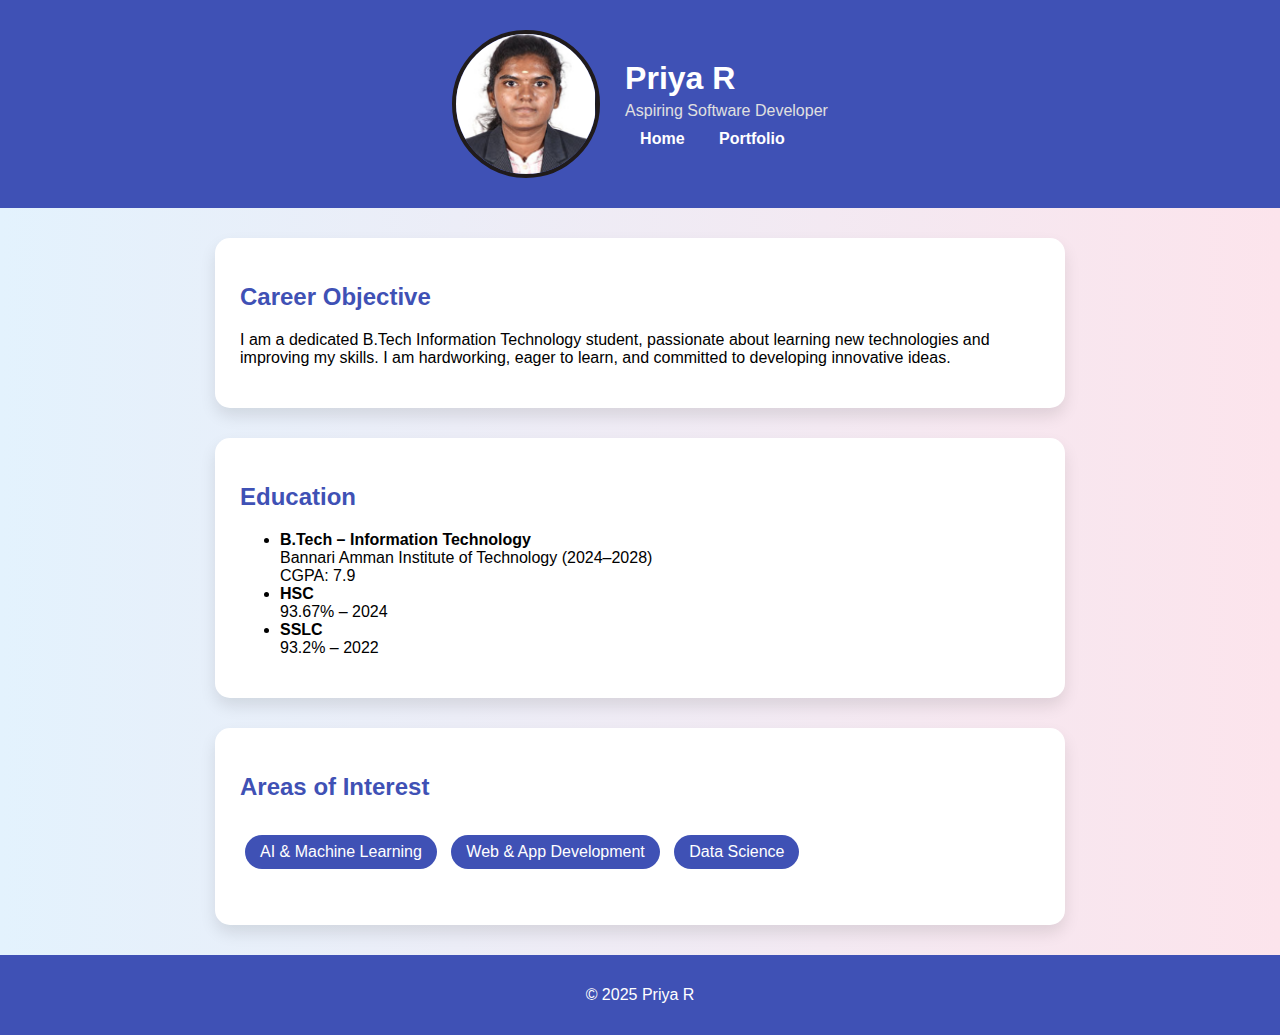
<file: index.html>
<!DOCTYPE html>
<html lang="en">
<head>
    <meta charset="UTF-8">
    <title>Priya R | Portfolio</title>
    <link rel="stylesheet" href="style.css">
</head>
<body>

<header class="header">
    <div class="header-content">
        <img src="profile.jpg.png" alt="Priya" class="profile-img">

        <div class="header-text">
            <h1>Priya R</h1>
            <p>Aspiring Software Developer</p>

            <nav>
                <a href="index.html">Home</a>
                <a href="Portfolio.html">Portfolio</a>
            </nav>
        </div>
    </div>
</header>


<section class="card">
    <h2>Career Objective</h2>
    <p>
        I am a dedicated B.Tech Information Technology student, passionate about
        learning new technologies and improving my skills. I am hardworking,
        eager to learn, and committed to developing innovative ideas.
    </p>
</section>

<section class="card">
    <h2>Education</h2>
    <ul>
        <li><strong>B.Tech – Information Technology</strong><br>
            Bannari Amman Institute of Technology (2024–2028)<br>
            CGPA: 7.9
        </li>
        <li><strong>HSC</strong><br>
            93.67% – 2024
        </li>
        <li><strong>SSLC</strong><br>
            93.2% – 2022
        </li>
    </ul>
</section>

<section class="card">
    <h2>Areas of Interest</h2>
    <ul class="tags">
        <li>AI & Machine Learning</li>
        <li>Web & App Development</li>
        <li>Data Science</li>
    </ul>
</section>

<footer>
    <p>© 2025 Priya R</p>
</footer>

</body>
</html>
</file>
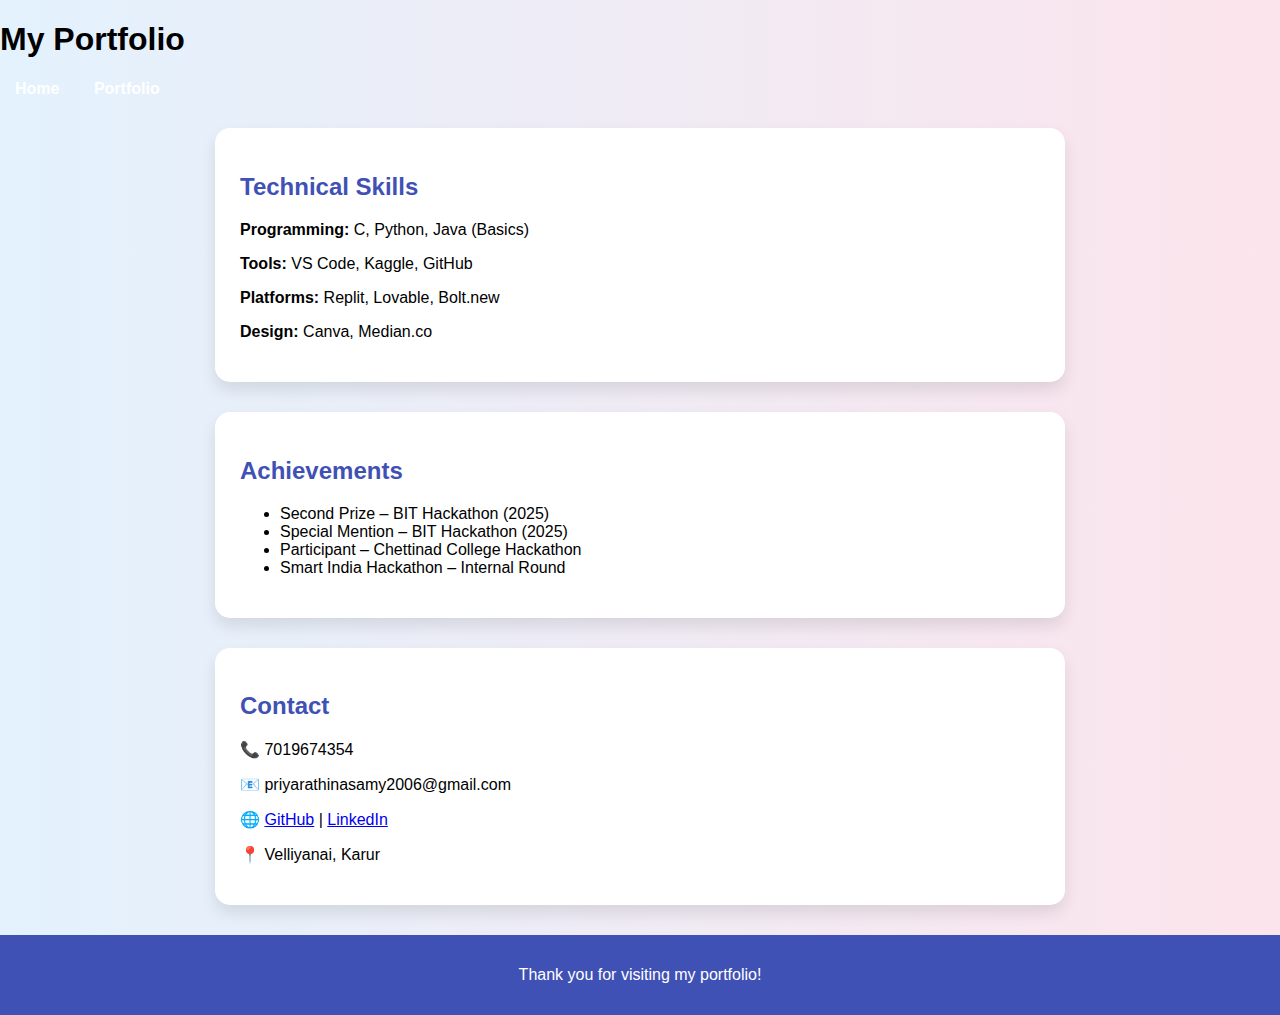
<file: Portfolio.html>
<!DOCTYPE html>
<html lang="en">
<head>
    <meta charset="UTF-8">
    <title>Priya R | Portfolio</title>
    <link rel="stylesheet" href="style.css">
</head>
<body>

<header>
    <h1>My Portfolio</h1>
    <nav>
        <a href="index.html">Home</a>
        <a href="Portfolio.html">Portfolio</a>
    </nav>
</header>

<section class="card">
    <h2>Technical Skills</h2>
    <p><strong>Programming:</strong> C, Python, Java (Basics)</p>
    <p><strong>Tools:</strong> VS Code, Kaggle, GitHub</p>
    <p><strong>Platforms:</strong> Replit, Lovable, Bolt.new</p>
    <p><strong>Design:</strong> Canva, Median.co</p>
</section>

<section class="card">
    <h2>Achievements</h2>
    <ul>
        <li> Second Prize – BIT Hackathon (2025)</li>
        <li>Special Mention – BIT Hackathon (2025)</li>
        <li> Participant – Chettinad College Hackathon</li>
        <li> Smart India Hackathon – Internal Round</li>
    </ul>
</section>

<section class="card">
    <h2>Contact</h2>
    <p>📞 7019674354</p>
    <p>📧 priyarathinasamy2006@gmail.com</p>
    <p>🌐 
        <a href="https://github.com/Priya090906" target="_blank">GitHub</a> |
        <a href="https://www.linkedin.com/in/priya-r-28431b32a" target="_blank">LinkedIn</a>
    </p>
    <p>📍 Velliyanai, Karur</p>
</section>

<footer>
    <p>Thank you for visiting my portfolio!</p>
</footer>

</body>
</html>
</file>
<file: style.css>
body {
    margin: 0;
    font-family:Arial, Helvetica, sans-serif ;
    font-size:16px;
    background: linear-gradient(to right, #e3f2fd, #fce4ec);
}

/* Header layout */
.header {
    background-color: #3f51b5;
    padding: 30px;
}

.header-content {
    display: flex;
    align-items: center;
    justify-content: center;
    gap: 25px;
}

/* Profile Image */
.profile-img {
    width: 140px;
    height: 140px;
    border-radius: 50%;
    object-fit: cover;
    border: 4px solid rgb(32, 27, 27);
}

/* Text section */
.header-text h1 {
    color: white;
    margin: 0;
}

.header-text p {
    color: #e0e0e0;
    margin: 5px 0 10px;
}

/* Navigation */
.header-text nav a {
    color: white;
    margin-right: 15px;
    text-decoration: none;
    font-weight: bold;
}

.header-text nav a:hover {
    text-decoration: underline;
}

/* Responsive (Mobile View) */
@media (max-width: 600px) {
    .header-content {
        flex-direction: column;
        text-align: center;
    }
}


nav a {
    color: white;
    margin: 0 15px;
    text-decoration: none;
    font-weight: bold;
}

nav a:hover {
    text-decoration: underline;
}

.card {
    background: white;
    margin: 30px auto;
    padding: 25px;
    width: 80%;
    max-width: 800px;
    border-radius: 15px;
    box-shadow: 0 8px 16px rgba(0,0,0,0.1);
}

.card h2 {
    color: #3f51b5;
}

.tags {
    list-style: none;
    padding: 10px 0;
}

.tags li {
    display: inline-block;
    background: #3f51b5;
    color: white;
    padding: 8px 15px;
    margin: 5px;
    border-radius: 20px;
}

footer {
    text-align: center;
    padding: 15px;
    background: #3f51b5;
    color: white;
}
</file>
